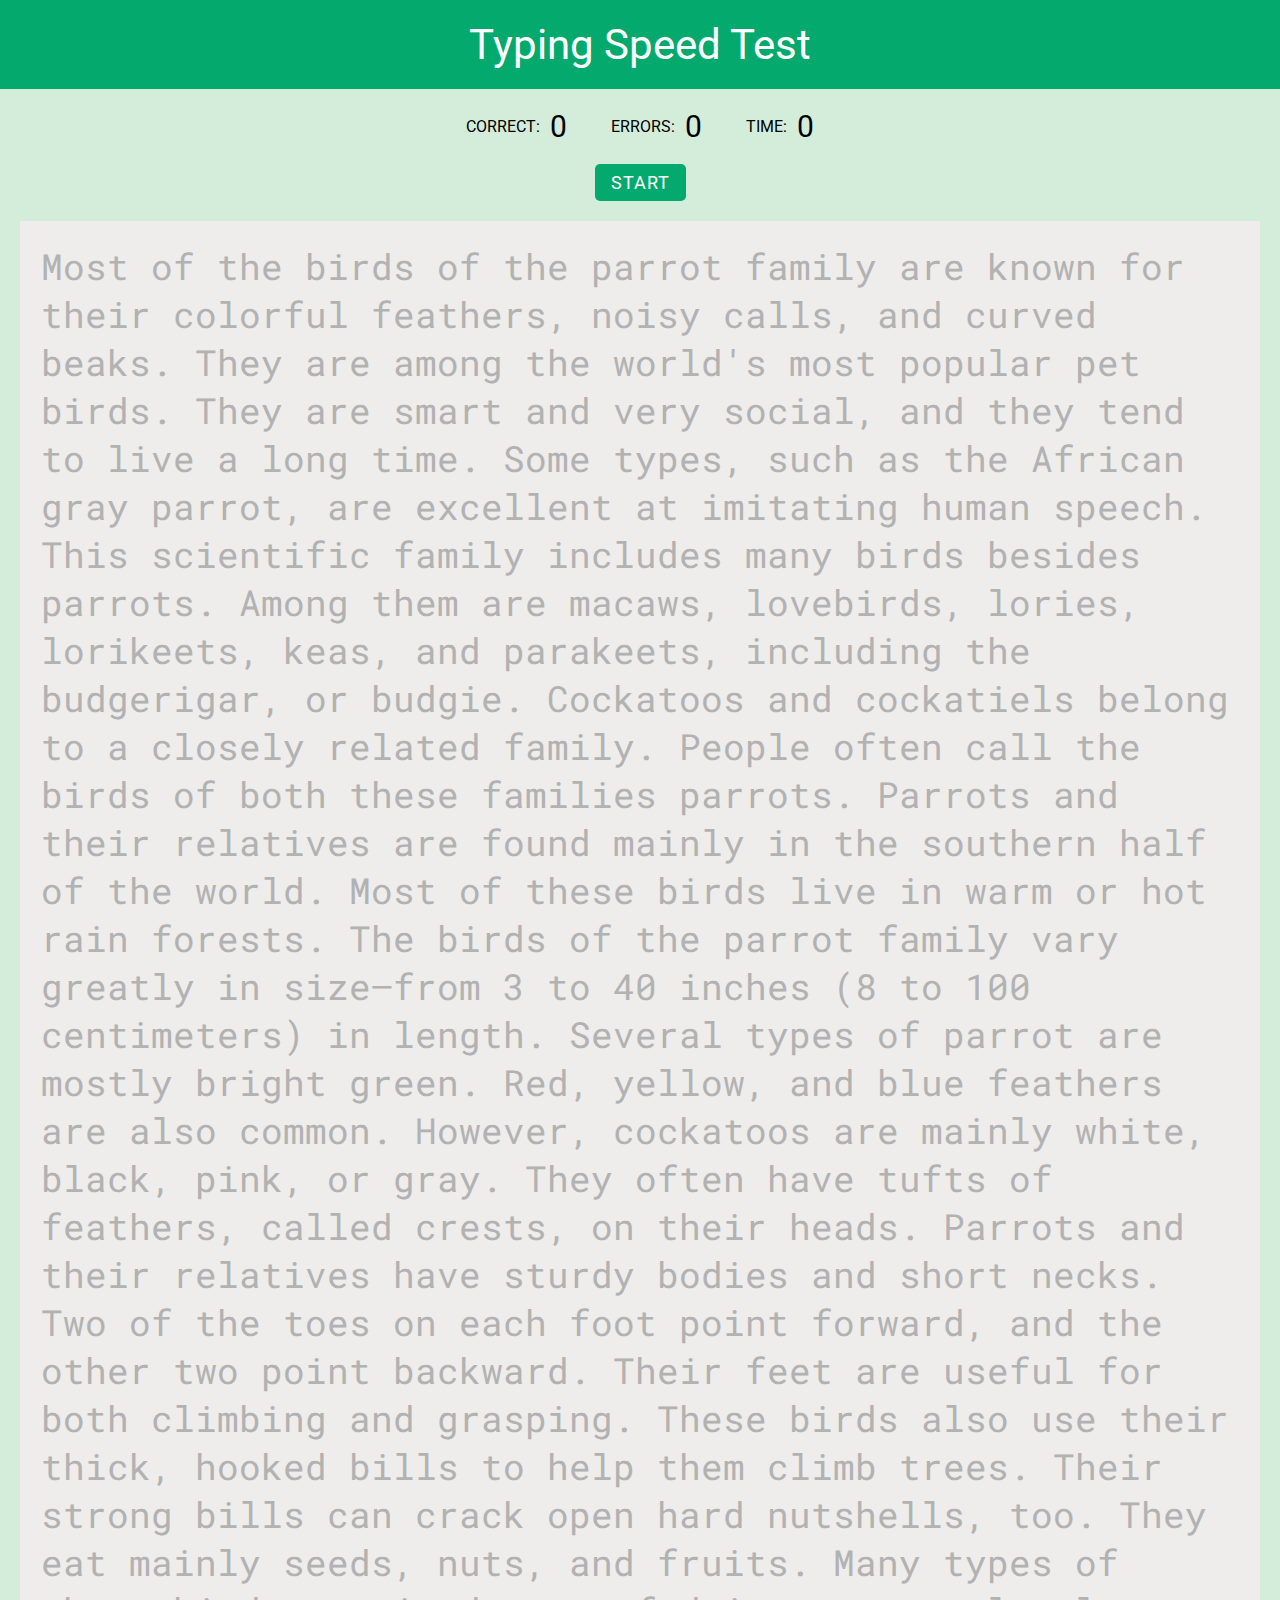
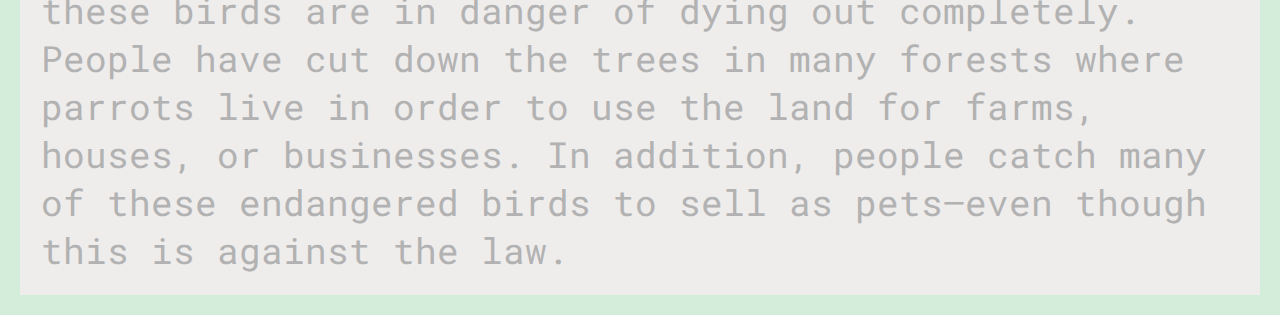
<file: index.html>
<!DOCTYPE html>
<html lang="en">
  <head>
    <meta charset="UTF-8" />
    <meta http-equiv="X-UA-Compatible" content="IE=edge" />
    <meta name="viewport" content="width=device-width, initial-scale=1.0" />
    <link rel="shortcut icon" href="typing-icon.svg" type="image/x-icon" />
    <link
      href="https://fonts.googleapis.com/css2?family=Roboto&family=Roboto+Mono&display=swap"
      rel="stylesheet"
    />
    <link rel="stylesheet" href="index.css" />
    <title>Typing Speed Test</title>
  </head>
  <body>
    <div class="container">
      <h1>Typing Speed Test</h1>

      <div class="content">
        <header>
          <div class="statistics">
            <label>Correct: <span id="correct">0</span></label>
            <label>Errors: <span id="errors">0</span></label>
            <label>Time: <span id="time">10</span></label>
          </div>

          <button>Start</button>
        </header>

        <div class="text-container">
          <p class="typed"></p>

          <p class="text">
            <span class="untyped"></span>
          </p>
        </div>
      </div>
    </div>

    <script src="timer.js"></script>
    <script src="index.js"></script>
  </body>
</html>
</file>
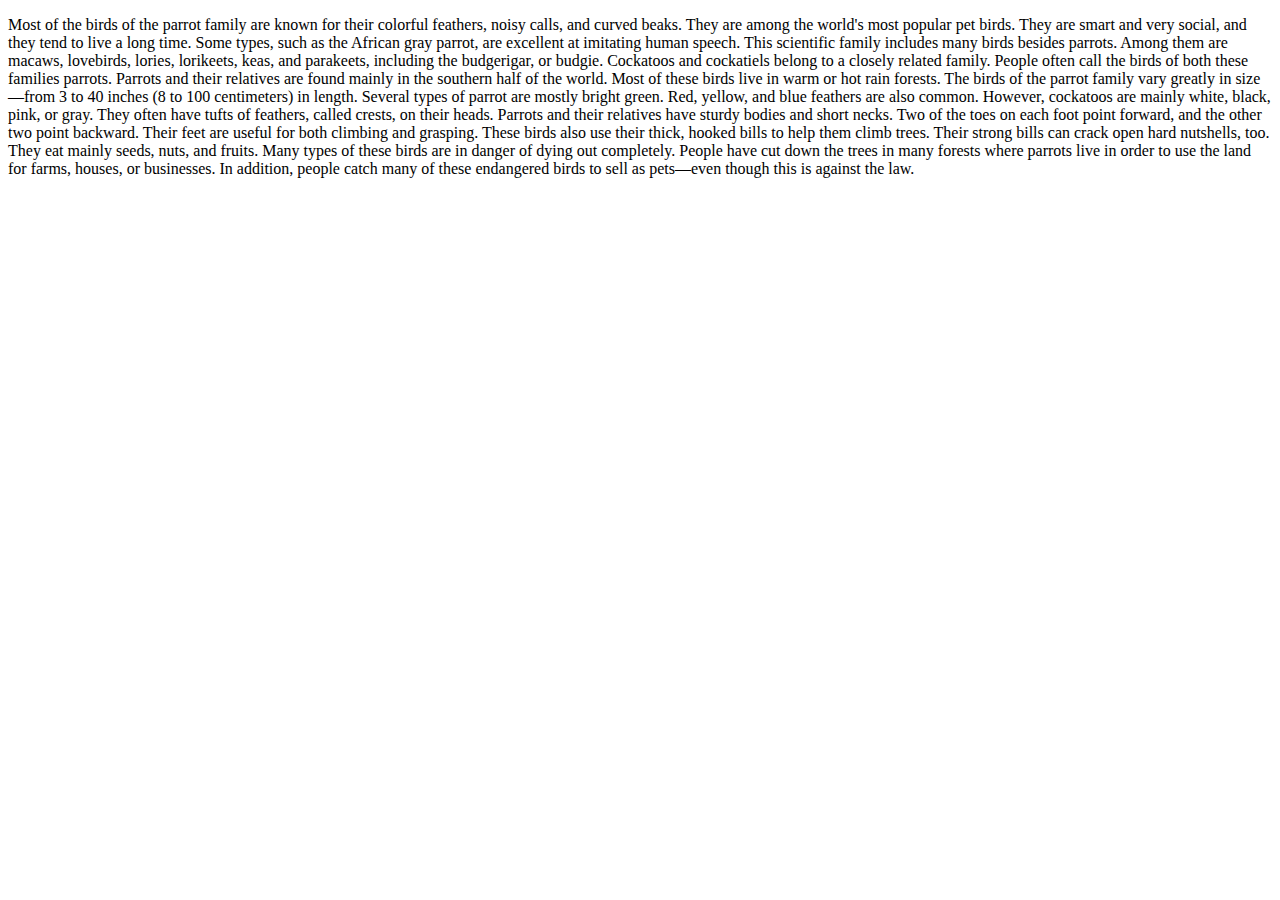
<file: test.html>
<!DOCTYPE html>
<html lang="en">
  <head>
    <meta charset="UTF-8" />
    <meta http-equiv="X-UA-Compatible" content="IE=edge" />
    <meta name="viewport" content="width=device-width, initial-scale=1.0" />
    <title>Document</title>
  </head>
  <body>
    <p class="text" id="text">Test paragraph</p>
    <script>
      var text =
        "Most of the birds of the parrot family are known for their colorful feathers, noisy calls, and curved beaks. They are among the world's most popular pet birds. They are smart and very social, and they tend to live a long time. Some types, such as the African gray parrot, are excellent at imitating human speech. This scientific family includes many birds besides parrots. Among them are macaws, lovebirds, lories, lorikeets, keas, and parakeets, including the budgerigar, or budgie. Cockatoos and cockatiels belong to a closely related family. People often call the birds of both these families parrots. Parrots and their relatives are found mainly in the southern half of the world. Most of these birds live in warm or hot rain forests. The birds of the parrot family vary greatly in size—from 3 to 40 inches (8 to 100 centimeters) in length. Several types of parrot are mostly bright green. Red, yellow, and blue feathers are also common. However, cockatoos are mainly white, black, pink, or gray. They often have tufts of feathers, called crests, on their heads. Parrots and their relatives have sturdy bodies and short necks. Two of the toes on each foot point forward, and the other two point backward. Their feet are useful for both climbing and grasping. These birds also use their thick, hooked bills to help them climb trees. Their strong bills can crack open hard nutshells, too. They eat mainly seeds, nuts, and fruits. Many types of these birds are in danger of dying out completely. People have cut down the trees in many forests where parrots live in order to use the land for farms, houses, or businesses. In addition, people catch many of these endangered birds to sell as pets—even though this is against the law.";

      var pQS = document.querySelector(".text");
      pQS.textContent = text;

      //   const pID = document.getElementById("text");
      //   if (!pID) alert("no pID");
      //   else alert("pID.textContent" + pID.textContent);
      //   alert(p);
    </script>
  </body>
</html>
</file>
<file: index.css>
html {
  min-height: 100vh;
}

body {
  margin: 0;
  min-height: 100vh;
}

h1 {
  font-family: "Roboto", sans-serif;
  font-size: 42px;
  font-weight: 400;
  text-align: center;
  color: #fff;
  background-color: #04aa6d;
  margin: 0;
  padding: 20px 0;
}

.statistics {
  font-family: "Roboto", sans-serif;
  font-size: 16px;
}

.statistics label {
  display: inline-flex;
  align-items: center;
  text-transform: uppercase;
  margin: 0 20px 20px;
  cursor: text;
}

.statistics label::selection,
.statistics span::selection,
.statistics::selection {
  background-color: #02cd83;
  color: #fff;
}

.statistics span {
  font-size: 30px;
  margin-left: 10px;
}

button {
  font-family: "Roboto", sans-serif;
  font-size: 18px;
  text-transform: uppercase;
  border-radius: 5px;
  color: #fff;
  background-color: #04aa6d;
  padding: 8px 16px;
  border: none;
  cursor: pointer;
  letter-spacing: 1px;
}
button:hover {
  background-color: #059862;
}

header {
  text-align: center;
  margin-bottom: 20px;
}

.container {
  display: flex;
  flex-direction: column;
  min-height: 100vh;
}

.content {
  flex: 1 0 auto;
  background-color: #d4edda;
  padding: 20px;
}

.text-container {
  /* border: 1px solid red; */
  position: relative;
}

.text {
  font-family: "Roboto Mono", monospace;
  font-size: 36px;
  background-color: #efecec;
  color: #b2b2b2;
  margin: 0;
  padding: 20px;
  border: 1px solid transparent;
  /* word-wrap: break-word; */
}

.typed {
  margin: 0;
  width: 100%;
  height: 100%;
  position: absolute;
  left: 0;
  top: 0;
  color: transparent;
  z-index: 999;
}
/*.text:focus*/
.typed:focus {
  border: 1px solid green;
  outline: none;
}
.typed:focus + .text {
  background-color: #fff;
}

.correct {
  background-color: rgba(30, 144, 255, 0.2);
  color: #68a1d9;
}

.wrong {
  background-color: #fcc;
  color: #604747;
}

.correct,
.wrong {
  white-space: pre-wrap;
}
</file>
